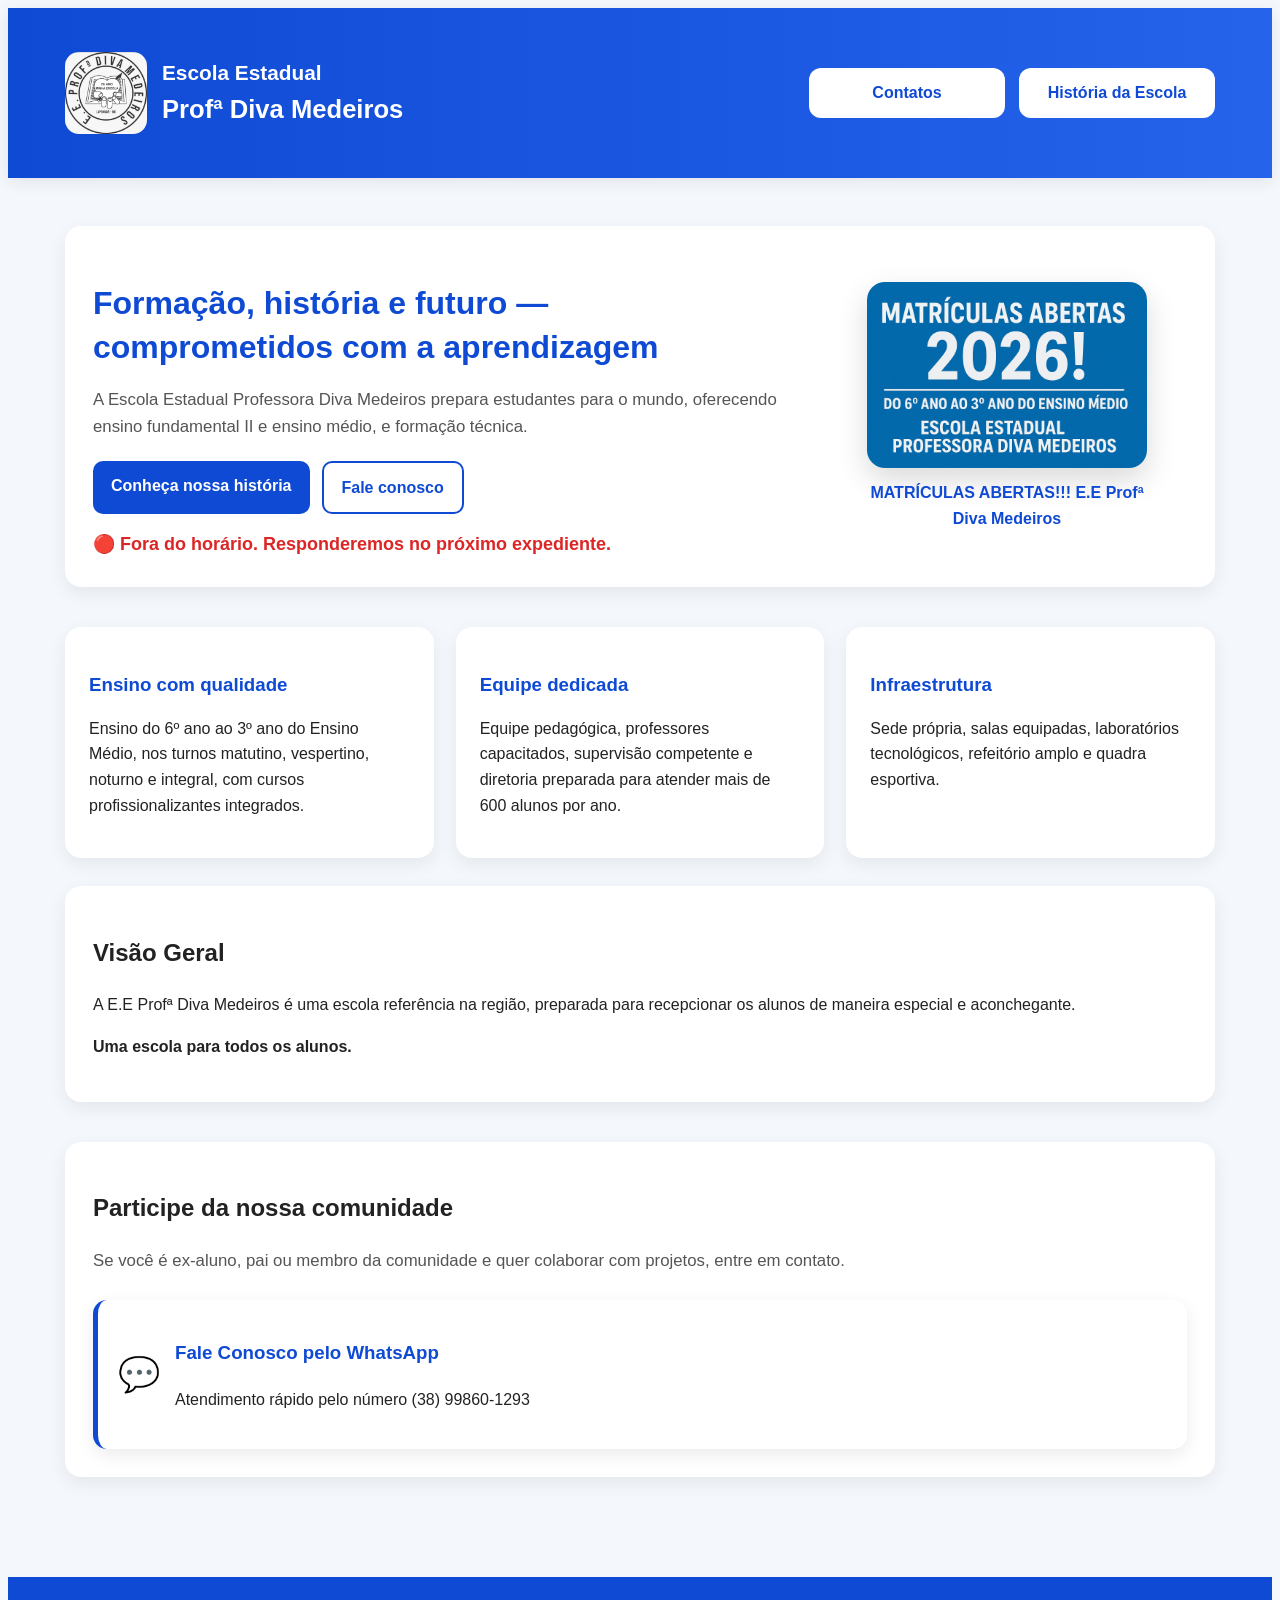
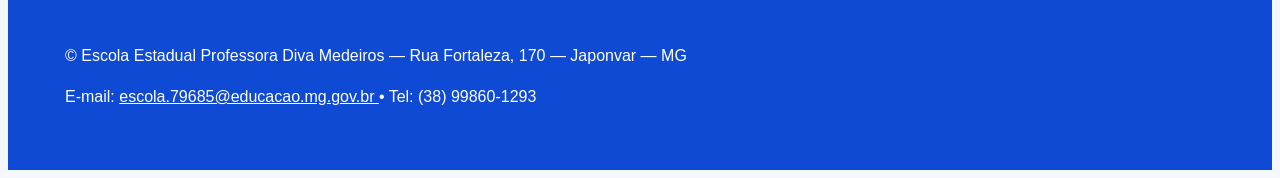
<file: index.html>
<!doctype html>
<html lang="pt-BR">
<head>
  <meta charset="utf-8">
  <meta name="viewport" content="width=device-width,initial-scale=1">
  <title>Escola Estadual Professora Diva Medeiros</title>

  <meta name="description" content="Escola Estadual Professora Diva Medeiros — Educação de qualidade em Japonvar. Histórico, contatos, galerias e cursos.">
  <meta name="author" content="Escola Estadual Professora Diva Medeiros">

  <link rel="icon" href="OIP.jpg" type="image/jpeg">

  <meta property="og:title" content="Escola Estadual Professora Diva Medeiros">
  <meta property="og:description" content="Educação de qualidade em Japonvar — histórico, cursos e contatos.">
  <meta property="og:image" content="OIP.jpg">
  <meta property="og:type" content="website">

  <link href="https://fonts.googleapis.com/css2?family=Inter:wght@300;400;600;700&family=Merriweather:wght@400;700&display=swap" rel="stylesheet">
  <link rel="stylesheet" href="index.css">
</head>

<body>

<header class="site-header" role="banner">
  <div class="container header-inner">

    <div class="brand">
      <img src="img.logodiva.jpg" class="logo" alt="Logo da Escola Diva Medeiros">

      <div class="brand-text">
        <h1>Escola Estadual <span class="em">Profª Diva Medeiros</span></h1>
      </div>
    </div>

    <button id="nav-toggle" aria-expanded="false" aria-controls="nav" class="nav-toggle">
      <span class="bar"></span>
      <span class="sr-only">Abrir menu</span>
    </button>

    <nav id="nav" class="nav" role="navigation" aria-label="Menu principal">
      <ul>
        <li><a href="contatos.html">Contatos</a></li>
        <li><a href="sobre.html">História da Escola</a></li>
      </ul>
    </nav>

  </div>
</header>

<main id="main" class="container main-content" role="main">

  <section class="hero card">
    <div class="hero-grid">

      <div>
        <h2>Formação, história e futuro — comprometidos com a aprendizagem</h2>

        <p class="lead">
          A Escola Estadual Professora Diva Medeiros prepara estudantes para o mundo, oferecendo ensino fundamental II e ensino médio, e formação técnica.
        </p>

        <p class="hero-cta">
          <a class="btn primary" href="sobre.html">Conheça nossa história</a>
          <a class="btn ghost" href="contatos.html">Fale conosco</a>
        </p>

        <div id="statusAtendimento" style="font-size:18px; margin-top:10px; font-weight:600;"></div>
      </div>

      <figure class="hero-figure" aria-hidden="true">
        <img src="Matrículas_Abertas_2026_-_Ensino_Médio[1].png" alt="Matrículas abertas 2026" class="matriculas-img">
        <figcaption>MATRÍCULAS ABERTAS!!! E.E Profª Diva Medeiros</figcaption>
      </figure>

    </div>
  </section>

  <section class="features">

    <article class="feature-card">
      <h3>Ensino com qualidade</h3>
      <p>Ensino do 6º ano ao 3º ano do Ensino Médio, nos turnos matutino, vespertino, noturno e integral, com cursos profissionalizantes integrados.</p>
    </article>

    <article class="feature-card">
      <h3>Equipe dedicada</h3>
      <p>Equipe pedagógica, professores capacitados, supervisão competente e diretoria preparada para atender mais de 600 alunos por ano.</p>
    </article>

    <article class="feature-card">
      <h3>Infraestrutura</h3>
      <p>Sede própria, salas equipadas, laboratórios tecnológicos, refeitório amplo e quadra esportiva.</p>
    </article>

  </section>

  <section class="complemento card">
    <h2>Visão Geral</h2>

    <div class="texto-livre">
      <p>A E.E Profª Diva Medeiros é uma escola referência na região, preparada para recepcionar os alunos de maneira especial e aconchegante.</p>
      <p><strong>Uma escola para todos os alunos.</strong></p>
    </div>
  </section>

  <section class="cta card">

    <h2>Participe da nossa comunidade</h2>

    <p class="lead">
      Se você é ex-aluno, pai ou membro da comunidade e quer colaborar com projetos, entre em contato.
    </p>

    <div style="margin-top:25px;">

      <a href="https://wa.me/5538998601293?text=Olá,%20gostaria%20de%20mais%20informações%20sobre%20a%20Escola%20Diva%20Medeiros."
         target="_blank"
         class="whatsapp-card">

        <div class="whatsapp-icon">💬</div>

        <div class="whatsapp-content">
          <h3>Fale Conosco pelo WhatsApp</h3>
          <p>Atendimento rápido pelo número (38) 99860-1293</p>
        </div>

      </a>

    </div>

  </section>

</main>

<footer class="site-footer">
  <div class="container footer-inner">

    <p>© Escola Estadual Professora Diva Medeiros — Rua Fortaleza, 170 — Japonvar — MG</p>

    <p class="small">
      E-mail:
      <a href="mailto:escola.79685@educacao.mg.gov.br">
        escola.79685@educacao.mg.gov.br
      </a>
      • Tel: (38) 99860-1293
    </p>

  </div>
</footer>

<script src="index.js"></script>

</body>
</html>
</file>
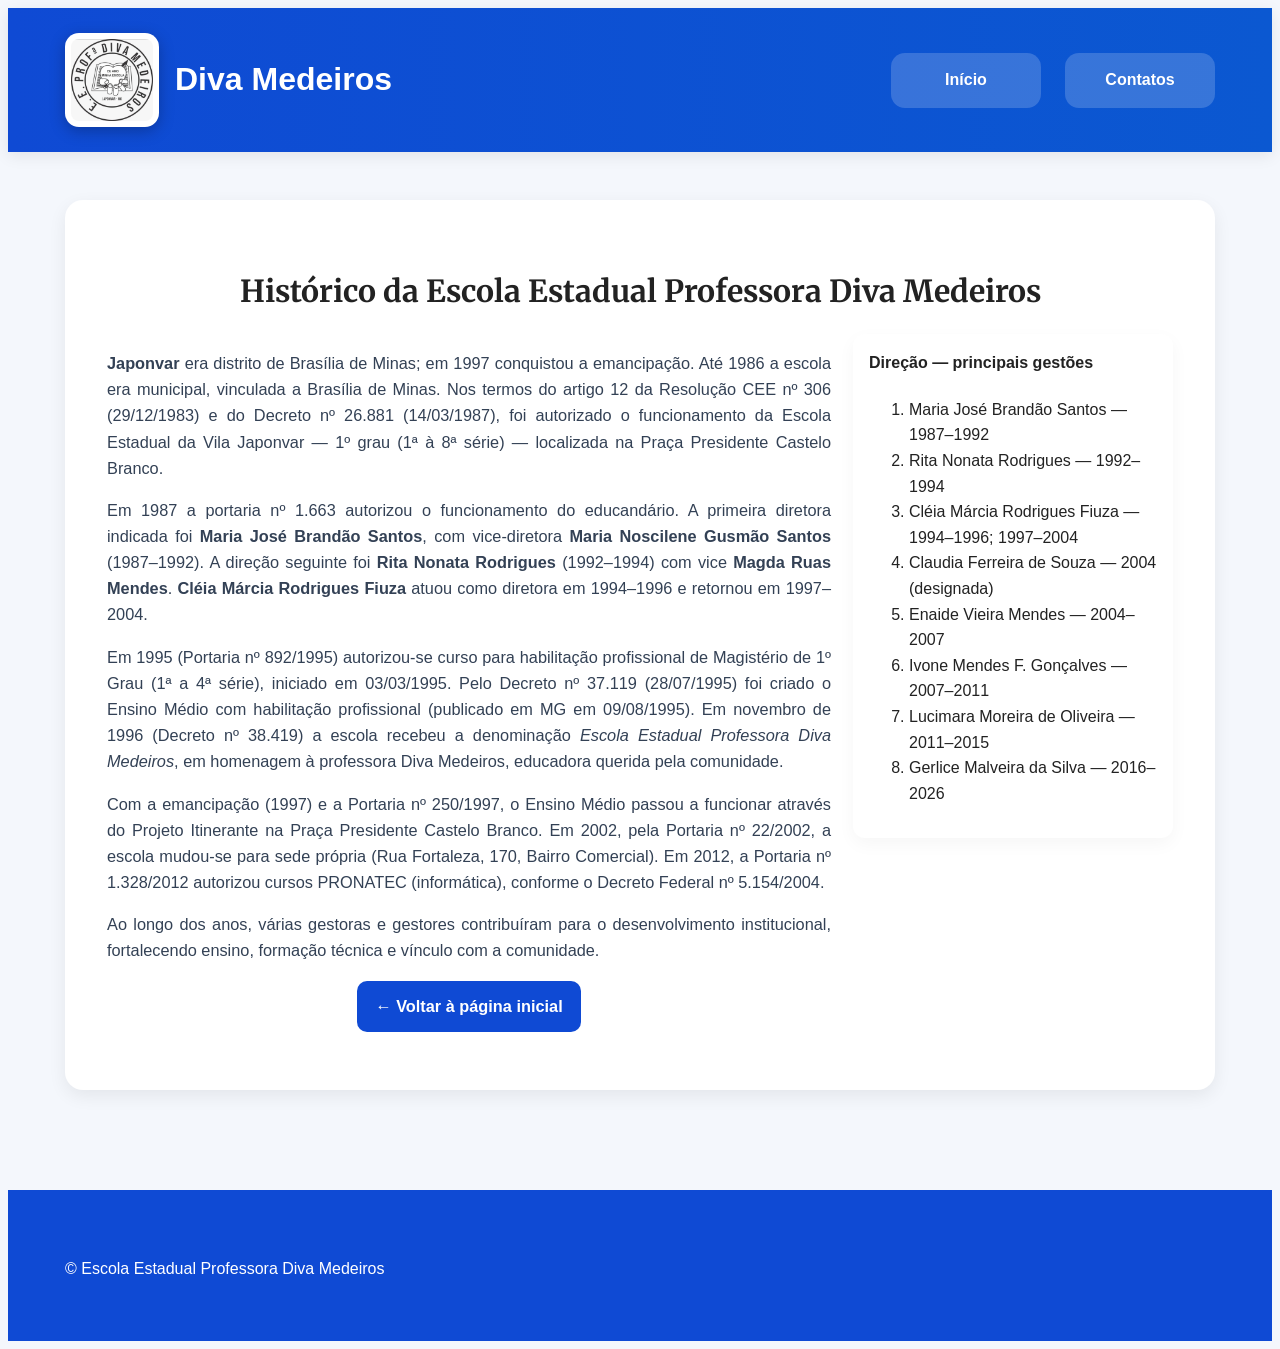
<file: sobre.html>
<!doctype html>
<html lang="pt-BR">
<head>
  <meta charset="utf-8">
  <meta name="viewport" content="width=device-width,initial-scale=1">
  <title>Histórico — Escola Estadual Professora Diva Medeiros</title>
  <meta name="description" content="Histórico da Escola Estadual Professora Diva Medeiros — trajetória e direções.">

  <link href="https://fonts.googleapis.com/css2?family=Inter:wght@300;400;600&family=Merriweather:wght@400;700&display=swap" rel="stylesheet">

  <link rel="stylesheet" href="index.css">
  <link rel="stylesheet" href="sobre.css">
<link rel="icon" href="OIP.jpg" type="image/jpeg">
  <style>
    .sobre-card{
      padding:42px;
      border-radius:18px;
    }

    .sobre-card h2{
      font-family:"Merriweather",serif;
      color:var(--accent);
      font-size:1.9rem;
      text-align:center;
      margin-bottom:18px;
    }

    .sobre-card p{
      color:#334155;
      text-align:justify;
      margin-bottom:16px;
      font-size:1.02rem;
    }

    .history-grid{
      display:grid;
      grid-template-columns:1fr 320px;
      gap:22px;
      align-items:start;
    }

    .leaders{
      background:#fff;
      padding:16px;
      border-radius:12px;
      box-shadow:0 6px 18px rgba(2,6,23,0.04);
    }

    .leaders h4{
      margin-top:0;
      color:var(--accent);
    }

    @media(max-width:980px){
      .history-grid{
        grid-template-columns:1fr;
      }
    }
  </style>
</head>

<body>

<header class="site-header">
  <div class="header-inner">

    <div class="brand">
      <img src="img.logodiva.jpg" class="logo" alt="Logo da Escola Diva Medeiros">

      <div class="brand-text">
        <h1>Diva Medeiros</h1>
      </div>
    </div>

    <nav class="menu-box">
      <ul>
        <li><a href="index.html">Início</a></li>
        <li><a href="contatos.html">Contatos</a></li>
      </ul>
    </nav>

  </div>
</header>

<main class="container">

  <section class="card sobre-card">

    <h2>Histórico da Escola Estadual Professora Diva Medeiros</h2>

    <div class="history-grid">

      <div>

        <p><strong>Japonvar</strong> era distrito de Brasília de Minas; em 1997 conquistou a emancipação. Até 1986 a escola era municipal, vinculada a Brasília de Minas. Nos termos do artigo 12 da Resolução CEE nº 306 (29/12/1983) e do Decreto nº 26.881 (14/03/1987), foi autorizado o funcionamento da Escola Estadual da Vila Japonvar — 1º grau (1ª à 8ª série) — localizada na Praça Presidente Castelo Branco.</p>

        <p>Em 1987 a portaria nº 1.663 autorizou o funcionamento do educandário. A primeira diretora indicada foi <strong>Maria José Brandão Santos</strong>, com vice-diretora <strong>Maria Noscilene Gusmão Santos</strong> (1987–1992). A direção seguinte foi <strong>Rita Nonata Rodrigues</strong> (1992–1994) com vice <strong>Magda Ruas Mendes</strong>. <strong>Cléia Márcia Rodrigues Fiuza</strong> atuou como diretora em 1994–1996 e retornou em 1997–2004.</p>

        <p>Em 1995 (Portaria nº 892/1995) autorizou-se curso para habilitação profissional de Magistério de 1º Grau (1ª a 4ª série), iniciado em 03/03/1995. Pelo Decreto nº 37.119 (28/07/1995) foi criado o Ensino Médio com habilitação profissional (publicado em MG em 09/08/1995). Em novembro de 1996 (Decreto nº 38.419) a escola recebeu a denominação <em>Escola Estadual Professora Diva Medeiros</em>, em homenagem à professora Diva Medeiros, educadora querida pela comunidade.</p>

        <p>Com a emancipação (1997) e a Portaria nº 250/1997, o Ensino Médio passou a funcionar através do Projeto Itinerante na Praça Presidente Castelo Branco. Em 2002, pela Portaria nº 22/2002, a escola mudou-se para sede própria (Rua Fortaleza, 170, Bairro Comercial). Em 2012, a Portaria nº 1.328/2012 autorizou cursos PRONATEC (informática), conforme o Decreto Federal nº 5.154/2004.</p>

        <p>Ao longo dos anos, várias gestoras e gestores contribuíram para o desenvolvimento institucional, fortalecendo ensino, formação técnica e vínculo com a comunidade.</p>

        <p style="text-align:center; margin-top:18px;">
          <a class="btn primary" href="index.html">← Voltar à página inicial</a>
        </p>

      </div>

      <aside class="leaders" aria-labelledby="leaders-title">

        <h4 id="leaders-title">Direção — principais gestões</h4>

        <ol>
          <li>Maria José Brandão Santos — 1987–1992</li>
          <li>Rita Nonata Rodrigues — 1992–1994</li>
          <li>Cléia Márcia Rodrigues Fiuza — 1994–1996; 1997–2004</li>
          <li>Claudia Ferreira de Souza — 2004 (designada)</li>
          <li>Enaide Vieira Mendes — 2004–2007</li>
          <li>Ivone Mendes F. Gonçalves — 2007–2011</li>
          <li>Lucimara Moreira de Oliveira — 2011–2015</li>
          <li>Gerlice Malveira da Silva — 2016–2026</li>
        </ol>

      </aside>

    </div>

  </section>

</main>
  

<footer class="site-footer">
  <div class="container">
    <p class="small">© Escola Estadual Professora Diva Medeiros</p>
  </div>
</footer>

</body>
</html>
</file>
<file: index.css>
```css
*{
  margin:0;
  padding:0;
  box-sizing:border-box;
}

body{
  font-family:Arial, Helvetica, sans-serif;
  background:#f4f7fc;
  color:#222;
  line-height:1.6;
}

.container{
  max-width:1150px;
  margin:auto;
  padding:20px;
}

.site-header{
  background:linear-gradient(90deg,#0f4ad4,#2563eb);
  color:white;
  padding:14px 0;
  box-shadow:0 4px 15px rgba(0,0,0,.08);
}

.header-inner{
  display:flex;
  justify-content:space-between;
  align-items:center;
  gap:20px;
  flex-wrap:wrap;
}

.brand{
  display:flex;
  align-items:center;
  gap:15px;
}

.brand img{
  width:82px;
  height:82px;
  border-radius:14px;
  object-fit:cover;
  background:white;
}

.brand-text h1{
  font-size:1.3rem;
}

.brand-text .em{
  display:block;
  font-size:1.6rem;
  font-weight:bold;
}

.nav-toggle{
  display:none;
}

.nav ul{
  display:flex;
  list-style:none;
  gap:14px;
  flex-wrap:wrap;
  align-items:center;
}

.nav a{
  display:block;
  min-width:160px;
  text-align:center;
  padding:12px 18px;
  background:#ffffff;
  color:#0f4ad4;
  text-decoration:none;
  border-radius:12px;
  font-weight:700;
  transition:.3s;
}

.nav a:hover{
  background:#dbeafe;
  transform:translateY(-3px);
}

.hero{
  background:white;
  padding:50px;
  margin-top:25px;
  border-radius:18px;
  box-shadow:0 8px 24px rgba(0,0,0,.08);
}

.hero-grid{
  display:grid;
  grid-template-columns:1fr 360px;
  gap:35px;
  align-items:center;
}

.hero h2{
  font-size:2rem;
  color:#0f4ad4;
  margin-bottom:15px;
  line-height:1.4;
}

.lead{
  font-size:1.05rem;
  color:#555;
  margin-bottom:20px;
}

.hero-cta{
  display:flex;
  gap:12px;
  flex-wrap:wrap;
  margin-top:15px;
}

.btn{
  display:inline-block;
  padding:12px 18px;
  border-radius:10px;
  text-decoration:none;
  font-weight:bold;
  transition:.3s;
}

.primary{
  background:#0f4ad4;
  color:white;
}

.primary:hover{
  background:#2563eb;
}

.ghost{
  border:2px solid #0f4ad4;
  color:#0f4ad4;
}

.ghost:hover{
  background:#0f4ad4;
  color:white;
}

.hero-figure{
  text-align:center;
}

.matriculas-img{
  width:100%;
  max-width:280px;
  height:auto;
  display:block;
  margin:auto;
  border-radius:18px;
  box-shadow:0 12px 30px rgba(0,0,0,.15);
}

.hero-figure figcaption{
  margin-top:12px;
  font-weight:bold;
  color:#0f4ad4;
  font-size:1rem;
}

.features{
  display:grid;
  grid-template-columns:repeat(3,1fr);
  gap:22px;
  margin-top:30px;
}

.feature-card{
  background:white;
  padding:24px;
  border-radius:16px;
  box-shadow:0 6px 18px rgba(0,0,0,.07);
  transition:.3s;
}

.feature-card:hover{
  transform:translateY(-4px);
}

.feature-card h3{
  color:#0f4ad4;
  margin-bottom:10px;
}

.card{
  background:white;
  padding:28px;
  border-radius:16px;
  box-shadow:0 6px 18px rgba(0,0,0,.07);
  margin-top:28px;
  margin-bottom:40px;
}

.texto-livre p{
  margin-bottom:14px;
}

.whatsapp-card{
  display:flex;
  gap:15px;
  align-items:center;
  background:#fff;
  padding:20px;
  border-left:5px solid #0f4ad4;
  border-radius:14px;
  text-decoration:none;
  color:#222;
  box-shadow:0 6px 18px rgba(0,0,0,.08);
  transition:.3s;
}

.whatsapp-card:hover{
  transform:translateY(-4px);
}

.whatsapp-icon{
  font-size:34px;
}

.whatsapp-content h3{
  color:#0f4ad4;
}

.site-footer{
  margin-top:40px;
  background:#0f4ad4;
  color:white;
  padding:30px 0;
}

.site-footer p{
  margin-bottom:10px;
}

.site-footer a{
  color:white;
}

@media(max-width:950px){

  .hero-grid{
    grid-template-columns:1fr;
    text-align:center;
  }

  .features{
    grid-template-columns:1fr;
  }

  .hero-cta{
    justify-content:center;
  }

}

@media(max-width:700px){

  .container{
    padding:14px;
  }

  .header-inner{
    flex-direction:column;
    text-align:center;
  }

  .brand{
    flex-direction:column;
  }

  .brand-text h1{
    font-size:1.2rem;
  }

  .brand-text .em{
    font-size:1.5rem;
  }

  .nav{
    width:100%;
  }

  .nav ul{
    flex-direction:column;
    gap:12px;
    width:100%;
  }

  .nav a{
    width:100%;
    max-width:220px;
    min-width:auto;
    margin:auto;
  }

  .hero{
    padding:28px 20px;
  }

  .hero-grid{
    grid-template-columns:1fr;
    text-align:center;
  }

  .hero h2{
    font-size:1.7rem;
  }

  .lead{
    font-size:1rem;
  }

  .hero-cta{
    flex-direction:column;
    align-items:center;
  }

  .hero-cta .btn{
    width:100%;
    max-width:260px;
    text-align:center;
  }

  .matriculas-img{
    max-width:240px;
  }

  .card{
    padding:22px;
  }

}

@media(max-width:500px){

  .hero h2{
    font-size:1.5rem;
  }

  .brand img{
    width:72px;
    height:72px;
  }

  .matriculas-img{
    max-width:220px;
  }

}
```
</file>
<file: sobre.css>
/* CABEÇALHO — versão idêntica ao do site principal */
.site-header{
  background: linear-gradient(90deg,#0f4ad4,#0b58d1);
  color:#fff;
  padding:25px 0;
}

.header-inner{
  max-width:1150px;
  margin:auto;
  padding:0 20px;
  display:flex;
  align-items:center;
  justify-content:space-between;
}

/* LOGO + NOME */
.brand{
  display:flex;
  align-items:center;
  gap:16px;
}

.logo{
  width:85px;
  height:85px;
  padding:6px;
  border-radius:12px;
  background:white;
  object-fit:cover;
  box-shadow:0 4px 15px rgba(0,0,0,0.25);
}

.brand-text h1{
  font-size:2rem;
  font-weight:700;
}
.menu-box ul{
  display:flex;
  list-style:none;
  gap:24px;
}

.menu-box a{
  display:flex;
  align-items:center;
  justify-content:center;
  
  width:150px;        /* ← TAMANHO FIXO (todos iguais) */
  height:55px;        /* ← ALTURA FIXA (todos iguais) */

  padding:0;
  border-radius:14px;
  background:rgba(255,255,255,0.18);
  color:white;
  text-decoration:none;
  font-weight:600;
  text-align:center;
  transition:.22s;
}

.menu-box a:hover{
  background:rgba(255,255,255,0.3);
  transform:translateY(-3px);
}
</file>
